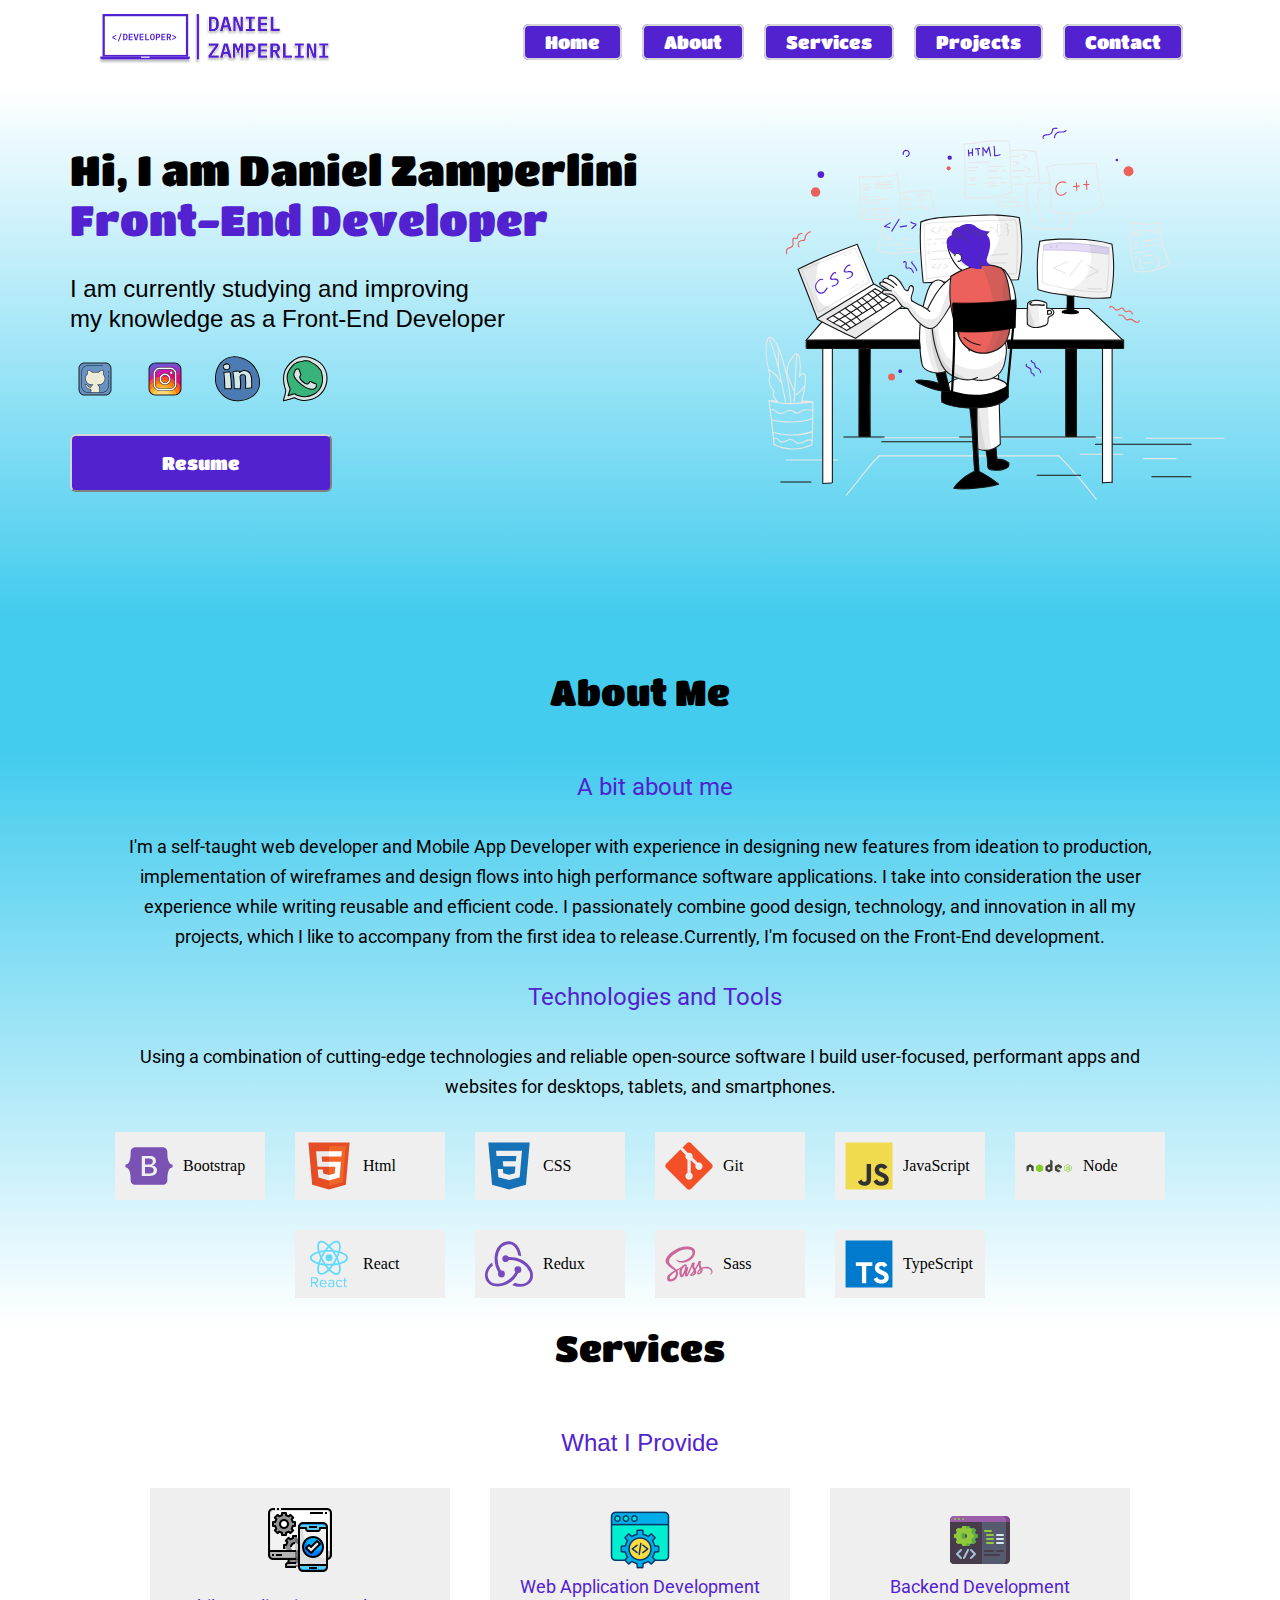
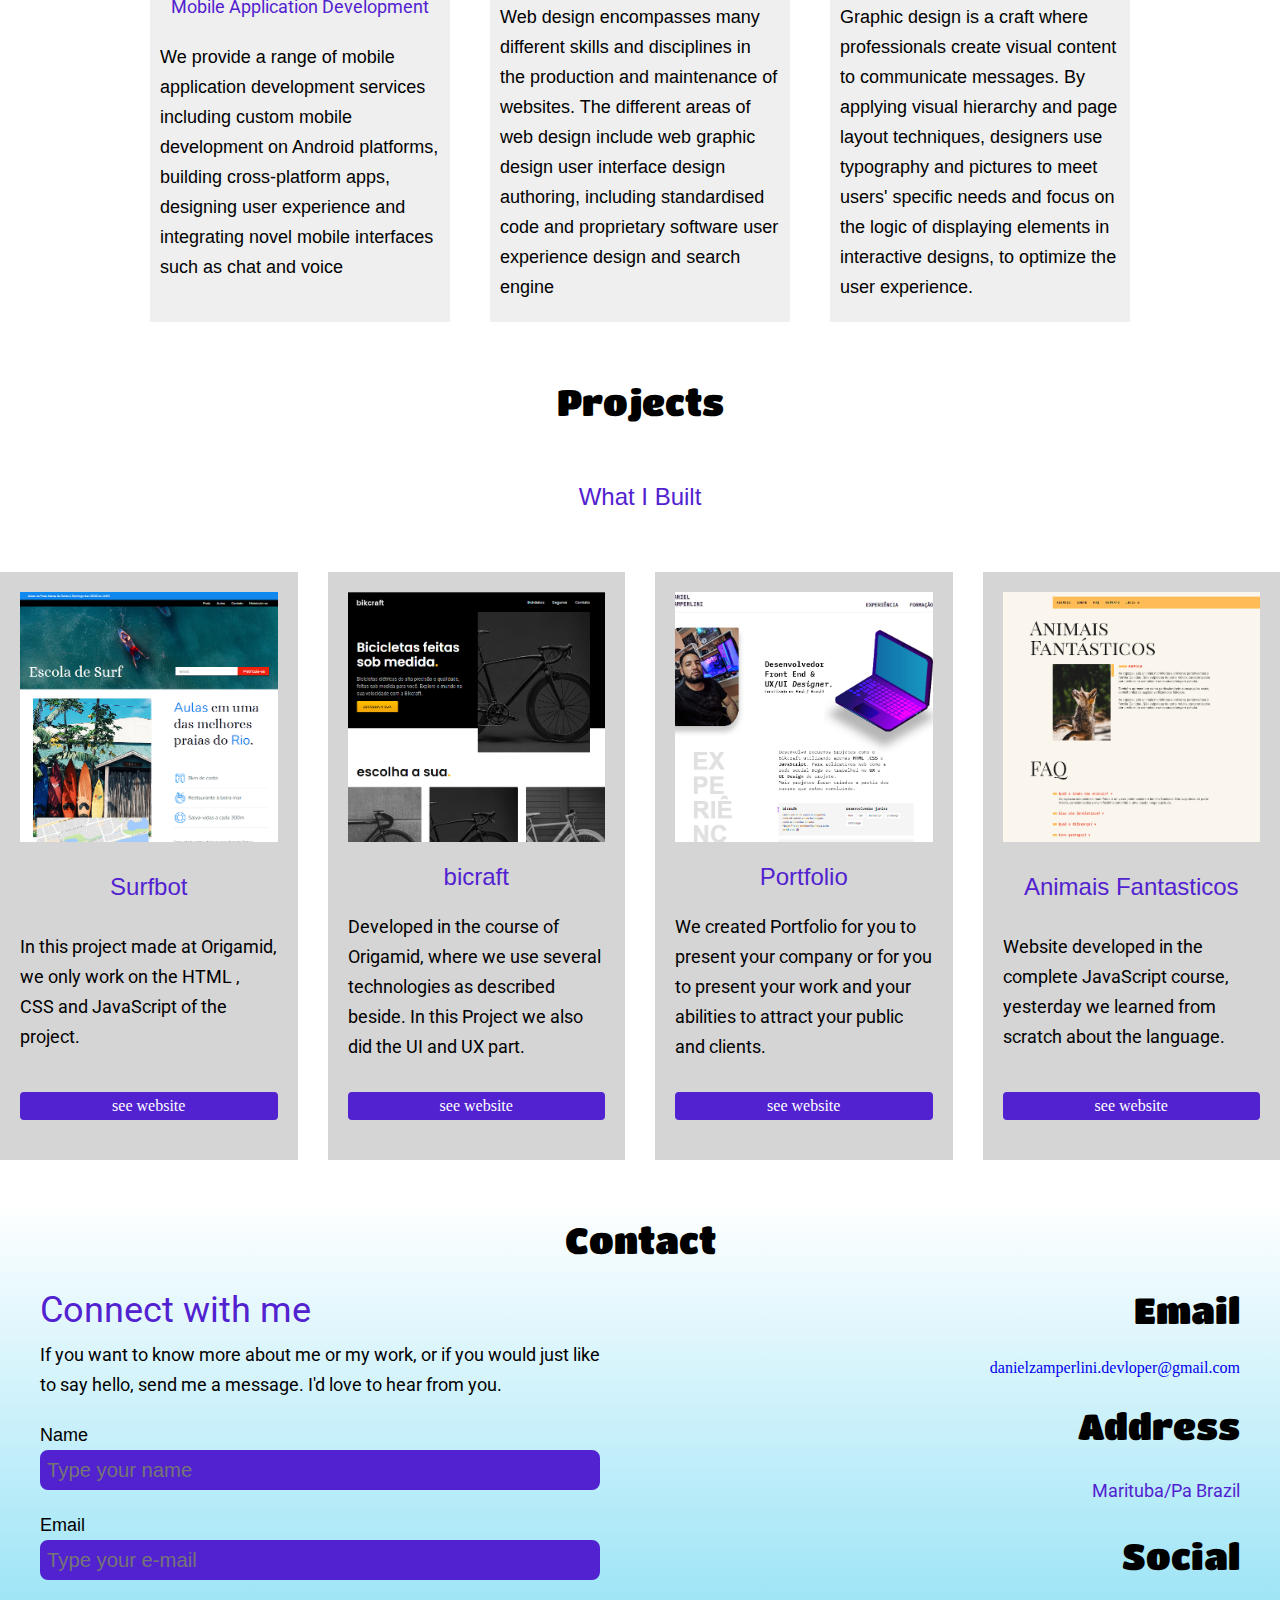
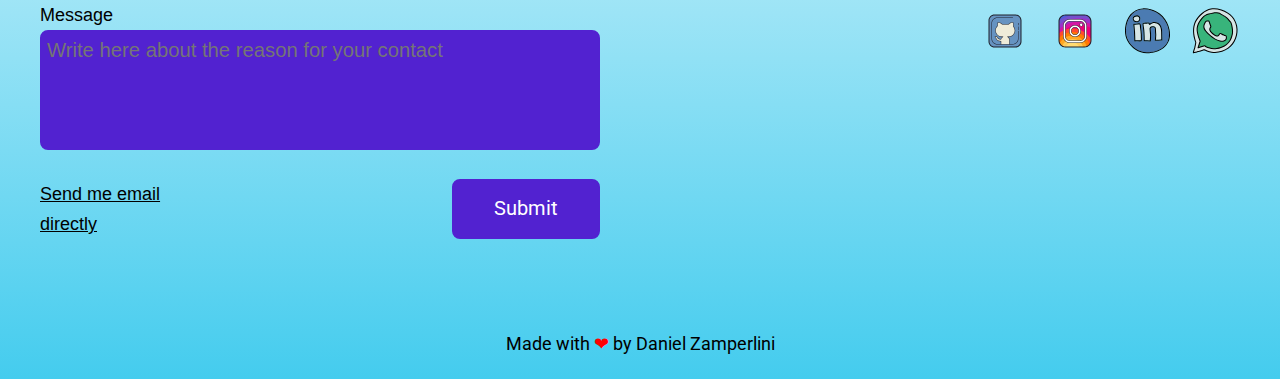
<file: index.html>
<!DOCTYPE html>
<html lang="en">
  <head>
    <meta charset="UTF-8" />
    <meta http-equiv="X-UA-Compatible" content="IE=edge" />
    <meta name="viewport" content="width=device-width, initial-scale=1.0" />
    <meta
      name="description"
      content="Desenvolvedor Front End & UX/UI Designer, Localizado no Pará / Brasil"
    />
    <link rel="icon" href="favicon.ico" type="imagem/svg+xml" />
    <link rel="preconnect" href="https://fonts.googleapis.com" />
    <link rel="preconnect" href="https://fonts.gstatic.com" crossorigin />
    <link
      href="https://fonts.googleapis.com/css2?family=Roboto:wght@400;700&family=Titan+One&display=swap"
      rel="stylesheet"
    />
    <link rel="stylesheet" type="text/css" href="css/style.css" />

    <title>Daniel Zamperlini</title>
  </head>

  <body>
    <header class="container">
      <nav class="grid-12">
        <a href="index.html"
          ><img src="img/logoDeveloper.svg" alt="logotipo" srcset=""
        /></a>
        <ul class="menu">
          <li><a href="#home">Home</a></li>
          <li><a href="#about">About</a></li>
          <li><a href="#services">Services</a></li>
          <li><a href="#projects">Projects</a></li>
          <li><a href="#contact">Contact</a></li>
        </ul>
      </nav>
    </header>
    <main class="container" id="home">
      <div class="grid-6">
        <h1>
          Hi, I am Daniel Zamperlini <br />
          <span>Front-End Developer</span>
        </h1>
        <p>
          I am currently studying and improving <br />
          my knowledge as a Front-End Developer
        </p>
        <ul class="links-contact">
          <li>
            <a href="https://github.com/DanielZamperlini"
              ><img src="img/github.svg" alt=""
            /></a>
          </li>
          <li>
            <a href="https://www.instagram.com/danyelzamperlini/"
              ><img src="img/instagram.svg" alt=""
            /></a>
          </li>
          <li>
            <a href="https://www.linkedin.com/in/daniel-zamperlini-developer/"
              ><img src="img/linkedin.svg" alt=""
            /></a>
          </li>
          <li>
            <a href="https://wa.me/5591982066009" target="”_blank”"
              ><img src="img/whatsapp.svg" alt=""
            /></a>
          </li>
        </ul>

        <button>Resume</button>
      </div>
      <div class="grid-6">
        <img src="img/ilustracao.svg" alt="" />
      </div>
    </main>
    <section class="about" id="about">
      <h1>About Me</h1>
      <h2>A bit about me</h2>
      <p>
        I'm a self-taught web developer and Mobile App Developer with experience
        in designing new features from ideation to production, implementation of
        wireframes and design flows into high performance software applications.
        I take into consideration the user experience while writing reusable and
        efficient code. I passionately combine good design, technology, and
        innovation in all my projects, which I like to accompany from the first
        idea to release.Currently, I'm focused on the Front-End development.
      </p>
      <h2>Technologies and Tools</h2>
      <p>
        Using a combination of cutting-edge technologies and reliable
        open-source software I build user-focused, performant apps and websites
        for desktops, tablets, and smartphones.
      </p>
      <div>
        <ul translate="no">
          <li><img src="img/bootstrap.svg" alt="" />Bootstrap</li>
          <li><img src="img/html.svg" alt="" />Html</li>
          <li><img src="img/css.svg" alt="" />CSS</li>
          <li><img src="img/git.svg" alt="" />Git</li>
          <li><img src="img/JavaScript.svg" alt="" />JavaScript</li>
          <li><img src="img/node.svg" alt="" />Node</li>
          <li><img src="img/React.svg" alt="" />React</li>
          <li><img src="img/redux.svg" alt="" />Redux</li>
          <li><img src="img/sass.svg" alt="" />Sass</li>
          <li><img src="img/TypeScript.svg" alt="" />TypeScript</li>
        </ul>
      </div>
    </section>
    <section class="services" id="services">
      <h2>Services</h2>
      <h3>What I Provide</h3>
      <div class="type-services">
        <div class="grid-3">
          <img
            src="img/external-app-development-responsive-web-design-justicon-lineal-color-justicon (2).png"
            alt=""
          />
          <h3>Mobile Application Development</h3>
          <p>
            We provide a range of mobile application development services
            including custom mobile development on Android platforms, building
            cross-platform apps, designing user experience and integrating novel
            mobile interfaces such as chat and voice
          </p>
        </div>
        <div class="grid-3">
          <img
            src="img/external-web-development-coding-kiranshastry-lineal-color-kiranshastry.png"
            alt=""
          />
          <h3>Web Application Development</h3>
          <p>
            Web design encompasses many different skills and disciplines in the
            production and maintenance of websites. The different areas of web
            design include web graphic design user interface design authoring,
            including standardised code and proprietary software user experience
            design and search engine
          </p>
        </div>
        <div class="grid-3">
          <img
            src="img/external-backend-no-code-flaticons-flat-flat-icons.png"
            alt=""
          />
          <h3>Backend Development</h3>
          <p>
            Graphic design is a craft where professionals create visual content
            to communicate messages. By applying visual hierarchy and page
            layout techniques, designers use typography and pictures to meet
            users' specific needs and focus on the logic of displaying elements
            in interactive designs, to optimize the user experience.
          </p>
        </div>
      </div>
    </section>
    <section class="container container-projects" id="projects">
      <h2>Projects</h2>
      <h3>What I Built</h3>
      <div class="projects">
        <div>
          <img src="img/surf.png" alt="" />
          <h3>Surfbot</h3>
          <p>
            In this project made at Origamid, we only work on the HTML , CSS and
            JavaScript of the project.
          </p>
          <a class="botao" href="https://danielzamperlini.github.io/surfbot/">see website</a>
        </div>
        <div>
          <img src="img/BICRAFT.png" alt="" />
          <h3>bicraft</h3>
          <p>
            Developed in the course of Origamid, where we use several
            technologies as described beside. In this Project we also did the UI
            and UX part.
          </p>
          <a class="botao" href="https://danielzamperlini.github.io/Bikcraft/">see website</a>
        </div>
        <div>
          <img src="img/PORTIFOLIO.png" alt="" />
          <h3>Portfolio</h3>
          <p>
            We created Portfolio for you to present your company or for you to
            present your work and your abilities to attract your public and
            clients.
          </p>
          <a class="botao" href="https://danielzamperlini.github.io/">see website</a>
        </div>

        <div>
          <img src="img/animais-fantasticos].png" alt="" />
          <h3>Animais Fantasticos</h3>
          <p>
            Website developed in the complete JavaScript course, yesterday we
            learned from scratch about the language.
          </p>
          <a class="botao" href="https://danielzamperlini.github.io/animais-fantasticos/"
            >see website</a
          >
        </div>
      </div>
    </section>
    <footer id="contact">
      <h2>Contact</h2>
      <div class="container-footer">
        <div class="grid-6 form">
          <h3>Connect with me</h3>
          <p>
            If you want to know more about me or my work, or if you would just
            like to say hello, send me a message. I'd love to hear from you.
          </p>
          <form
            action="https://formsubmit.co/danielzamperlini.developer@gmail.com"
            method="POST"
          >
            <input
              type="hidden"
              name="_next"
              value="https://danielzamperlini.github.io/portifolio/sucesso.html"
            />
            <input
              type="hidden"
              name="_autoresponse"
              value="We received your message, thank you for contacting us and we will respond shortly!"
            />
            <label for="name">Name</label>
            <input
              type="text"
              name="name"
              placeholder="Type your name"
              required
            />
            <label for="email">Email</label>
            <input
              type="email"
              name="email"
              name="email"
              placeholder="Type your e-mail"
              required
            />
            <label for="message">Message</label>
            <textarea
              name="message"
              placeholder="Write here about the reason for your contact"
              required
              id="message"
            ></textarea>
            <div>
              <a href="mailto:danielzamperlini.devloper@gmail.com"
                >Send me email <br />directly</a
              >
              <button type="submit">Submit</button>
            </div>
          </form>
        </div>
        <div class="grid-6 contacts">
          <h3>Email</h3>
          <a href="mailto:danielzamperlini.devloper@gmail.com"
            >danielzamperlini.devloper@gmail.com</a
          >
          <h3>Address</h3>
          <p>Marituba/Pa Brazil</p>
          <h3>Social</h3>
          <ul class="links-contact">
            <li>
              <a href="https://github.com/DanielZamperlini"
                ><img src="img/github.svg" alt=""
              /></a>
            </li>
            <li>
              <a href="https://www.instagram.com/danyelzamperlini/"
                ><img src="img/instagram.svg" alt=""
              /></a>
            </li>
            <li>
              <a href="https://www.linkedin.com/in/daniel-zamperlini-developer/"
                ><img src="img/linkedin.svg" alt=""
              /></a>
            </li>
            <li>
              <a href="https://wa.me/5591982066009" target="”_blank”"
                ><img src="img/whatsapp.svg" alt=""
              /></a>
            </li>
          </ul>
        </div>
      </div>
      <p class="made">Made with <span>❤</span> by Daniel Zamperlini</p>
    </footer>
  </body>
</html>
<!DOCTYPE html>
</file>
<file: css/style.css>
html,body,div,span,applet,object,iframe,h1,h2,h3,h4,h5,h6,p,blockquote,pre,a,abbr,acronym,address,big,cite,code,del,dfn,em,img,ins,kbd,q,s,samp,small,strike,strong,sub,sup,tt,var,b,u,i,center,dl,dt,dd,ol,ul,li,fieldset,form,label,legend,table,caption,tbody,tfoot,thead,tr,th,td,article,aside,canvas,details,embed,figure,figcaption,footer,header,hgroup,menu,nav,output,ruby,section,summary,time,mark,audio,video{margin:0;padding:0;border:0;font-size:100%;font:inherit;vertical-align:baseline}article,aside,details,figcaption,figure,footer,header,hgroup,menu,nav,section{display:block}body{line-height:1}ol,ul{list-style:none}blockquote,q{quotes:none}blockquote:before,blockquote:after,q:before,q:after{content:'';content:none}table{border-collapse:collapse;border-spacing:0}*,*::after,*::before{box-sizing:border-box}.grid-1{width:calc(8.33333% - 20px)}.grid-2{width:calc(16.66667% - 20px)}.grid-3{width:calc(25% - 20px)}.grid-4{width:calc(33.33333% - 20px)}.grid-5{width:calc(41.66667% - 20px)}.grid-6{width:calc(50% - 20px)}.grid-7{width:calc(58.33333% - 20px)}.grid-8{width:calc(66.66667% - 20px)}.grid-9{width:calc(75% - 20px)}.grid-10{width:calc(83.33333% - 20px)}.grid-11{width:calc(91.66667% - 20px)}.grid-12{width:calc(100% - 20px)}[class^="grid-"]{float:left;min-height:1px;margin-left:10px;margin-right:10px}@media screen and (max-width: 759px){[class^="grid-"]{width:100%;float:none;margin-left:0px;margin-right:0px}}.offset-1{margin-left:calc(8.33333% + 10px)}.offset-2{margin-left:calc(16.66667% + 10px)}.offset-3{margin-left:calc(25% + 10px)}.offset-4{margin-left:calc(33.33333% + 10px)}.offset-5{margin-left:calc(41.66667% + 10px)}.offset-6{margin-left:calc(50% + 10px)}.offset-7{margin-left:calc(58.33333% + 10px)}.offset-8{margin-left:calc(66.66667% + 10px)}.offset-9{margin-left:calc(75% + 10px)}.offset-10{margin-left:calc(83.33333% + 10px)}.offset-11{margin-left:calc(91.66667% + 10px)}.offset-12{margin-left:calc(100% + 10px)}@media screen and (max-width: 759px){.offset-1,.offset-2,.offset-3,.offset-4,.offset-5,.offset-6,.offset-7,.offset-8,.offset-9,.offset-10,.offset-11,.offset-12{margin-left:0px}}.container{max-width:100%;margin:0px auto;position:relative}@media screen and (min-width: 760px) and (max-width: 900px){.container{max-width:760px}}@media screen and (max-width: 759px){.container{max-width:480px}}.container::after,.container::before{content:"";display:table;clear:both}.row{position:relative;margin-left:-10px;margin-right:-10px}@media screen and (max-width: 759px){.row{margin-left:0px;margin-right:0px}}.row::after,.row::before{content:"";display:table;clear:both}body{background:#fff;color:#000}img{display:block;max-width:100%}p{font-family:"Roboto",sans-serif;font-size:1.125em;line-height:1.66667em}.titulo{font-family:"Roboto",sans-serif;font-size:1.125em;line-height:1.66667em;text-transform:uppercase}@media screen and (max-width: 759px){.titulo{margin-bottom:40px}}.titulo::after{content:'';display:block;width:75%;float:right;height:2px;background:#000;margin-top:14px}@media screen and (min-width: 760px) and (max-width: 900px){.titulo::after{width:60%}}header{padding-bottom:10px;padding-top:10px}header nav{display:flex;align-items:center;flex-wrap:wrap;justify-content:space-around}header img{max-width:250px;margin-bottom:10px}header .menu{display:flex;justify-content:space-evenly;gap:20px}header .menu li a{text-decoration:none;list-style:none;padding:6px 20px;color:#fff;font-family:"Titan One",cursive;font-size:1.125em;line-height:1.66667em;border-radius:6px;border:2px solid #d5d5d5;background:#5222d0}@media screen and (max-width: 759px){header .menu li a{font-size:0.85rem;padding:0;color:#5222d0;border:none;background:#fff}}header .menu a:hover{color:#ec615b;transition:ease-out 1ms}main{background:linear-gradient(180deg, #fff 0%, #4ce 100%);padding-left:60px;background-size:cover}main h1{font-family:"Titan One",cursive;font-size:2.625em;line-height:1.19048em;padding:60px 0 30px 0}main h1 span{color:#5222d0}main p{font-family:Arial,Helvetica,sans-serif;font-size:1.5em;line-height:1.25em;padding-bottom:20px}main ul{padding-bottom:30px}main button{padding:12px 90px 12px 90px;background:#5222d0;color:#fff;font-family:"Titan One",cursive;font-size:1.125em;line-height:1.66667em;border-radius:6px;border-color:#d5d5d5;margin-bottom:120px}@media screen and (max-width: 759px){main button{padding:12px 40px 12px 40px;margin-bottom:30px}}main button a{color:#fff;text-decoration:none;padding:5px 30px}main button:hover{border-color:#ec615b;background:#ec615b;transition:ease-out 1ms}@media screen and (max-width: 759px){main{padding-left:20px}}.links-contact{display:flex;align-items:center;gap:20px}.links-contact a img{width:50px}.about{background:linear-gradient(180deg, #4ce 20%, #fff 100%)}.about h1{text-align:center;font-family:"Titan One",cursive;font-size:2.25em;line-height:1.11111em;padding-top:60px;padding-bottom:30px}.about h2{font-family:"Roboto",sans-serif;font-size:1.5em;line-height:1.25em;padding-top:30px;padding-bottom:30px;padding-left:30px;color:#5222d0;text-align:center}.about p{text-align:center;padding-left:30px;color:#000;padding-left:120px;padding-right:120px}@media screen and (max-width: 759px){.about p{padding-left:20px;padding-right:20px}}.about ul{display:flex;flex-wrap:wrap;padding:30px;gap:30px;justify-content:center}.about ul li{display:flex;gap:10px;align-items:center;width:150px;padding:10px;background:#efefef;text-align:center}.about ul li img{max-width:48px}.services h2{text-align:center;font-family:"Titan One",cursive;font-size:2.25em;line-height:1.11111em;padding-bottom:60px}.services h3{font-family:Arial,Helvetica,sans-serif;font-size:1.5em;line-height:1.25em;color:#5222d0;padding-bottom:30px;text-align:center}.services .type-services{display:flex;justify-content:center;gap:20px;padding:0;margin:0}.services .type-services div{display:grid;justify-items:center;background:#efefef;max-width:400px;padding:20px 10px}.services .type-services div h3{font-family:"Roboto",sans-serif;font-size:1.125em;line-height:1.66667em;padding:0}.services .type-services div p{font-family:Arial,Helvetica,sans-serif;font-size:1.125em;line-height:1.66667em;padding:0}@media screen and (min-width: 760px) and (max-width: 900px){.services .type-services{flex-direction:column;align-items:center}.services .type-services div{width:100%}}@media screen and (max-width: 759px){.services .type-services{flex-direction:column;align-items:center}.services .type-services div{width:100%}}.container-projects h2,.container-projects h3{text-align:center;padding-top:60px}.container-projects h2{font-family:"Titan One",cursive;font-size:2.25em;line-height:1.11111em}.container-projects h3{font-family:Arial,Helvetica,sans-serif;font-size:1.5em;line-height:1.25em;color:#5222d0;padding-bottom:60px}.container-projects .projects{display:flex;justify-content:center;flex-wrap:no-wrap;gap:30px}.container-projects .projects h3{padding:20px}.container-projects .projects div{display:flex;flex-direction:column;justify-content:space-between;padding:20px;background:#d5d5d5;width:350px}.container-projects .projects div img{width:100%;height:250px;object-fit:cover}.container-projects .projects div .botao{text-align:center;margin-top:30px;margin-bottom:20px;padding:6px 12px;border-radius:4px;color:#fff;background:#5222d0;text-decoration:none}.container-projects .projects div .botao:hover{background:#ec615b;transition:ease-in-out 1ms}@media screen and (min-width: 760px) and (max-width: 900px){.container-projects .projects{flex-wrap:wrap}}@media screen and (max-width: 759px){.container-projects .projects{flex-wrap:wrap}}footer{background:linear-gradient(180deg, #fff 5%, #4ce 100%)}footer h2{font-family:"Titan One",cursive;font-size:2.25em;line-height:1.11111em;text-align:center;padding-top:60px}footer .container-footer{display:flex;justify-content:center}footer .container-footer div{padding:30px}footer .container-footer .form h3{font-family:"Roboto",sans-serif;font-size:2.25em;line-height:1.11111em;color:#5222d0}footer .container-footer .form p{font-family:"Roboto",sans-serif;font-size:1.125em;line-height:1.66667em;padding:10px 0 20px 0}footer .container-footer .form form{font-family:Arial,Helvetica,sans-serif;font-size:1.125em;line-height:1.66667em}footer .container-footer .form form label{display:block}footer .container-footer .form form input{width:100%;height:40px;background:#5222d0;border-radius:8px;border:2px solid #5222d0;color:#fff;margin-bottom:20px;font-family:Arial,Helvetica,sans-serif;font-size:1.125em;line-height:1.66667em;padding-left:5px}footer .container-footer .form form button{background:#5222d0;border:2px solid #5222d0;border-radius:8px;color:#fff;font-family:"Roboto",sans-serif;font-size:1.125em;line-height:1.66667em;padding:5px 40px}footer .container-footer .form form #message{width:100%;height:120px;background:#5222d0;border-radius:8px;border:2px solid #5222d0;color:#fff;margin-bottom:20px;font-family:Arial,Helvetica,sans-serif;font-size:1.125em;line-height:1.66667em;padding-left:5px;resize:none}footer .container-footer .form form div{display:flex;justify-content:space-between;padding:0}footer .container-footer .form form div a{color:#000}footer .contacts{display:flex;gap:30px;flex-direction:column;align-items:flex-end}footer .contacts h3{font-family:"Titan One",cursive;font-size:2.25em;line-height:1.11111em}footer .contacts p{color:#5222d0}footer .contacts a{text-decoration:none}footer .made{text-align:center;padding:60px 0 20px 0}footer .made span{color:red}@media screen and (min-width: 760px) and (max-width: 900px){footer .container-footer{padding:0;margin:0;flex-direction:column}footer .container-footer .contacts{align-items:flex-start}}@media screen and (max-width: 759px){footer .container-footer{flex-direction:column;position:relative;margin-left:-10px;margin-right:-10px}}@media screen and (max-width: 759px) and (max-width: 759px){footer .container-footer{margin-left:0px;margin-right:0px}}@media screen and (max-width: 759px){footer .container-footer::after,footer .container-footer::before{content:"";display:table;clear:both}footer .container-footer .contacts{align-items:flex-start}}
</file>
